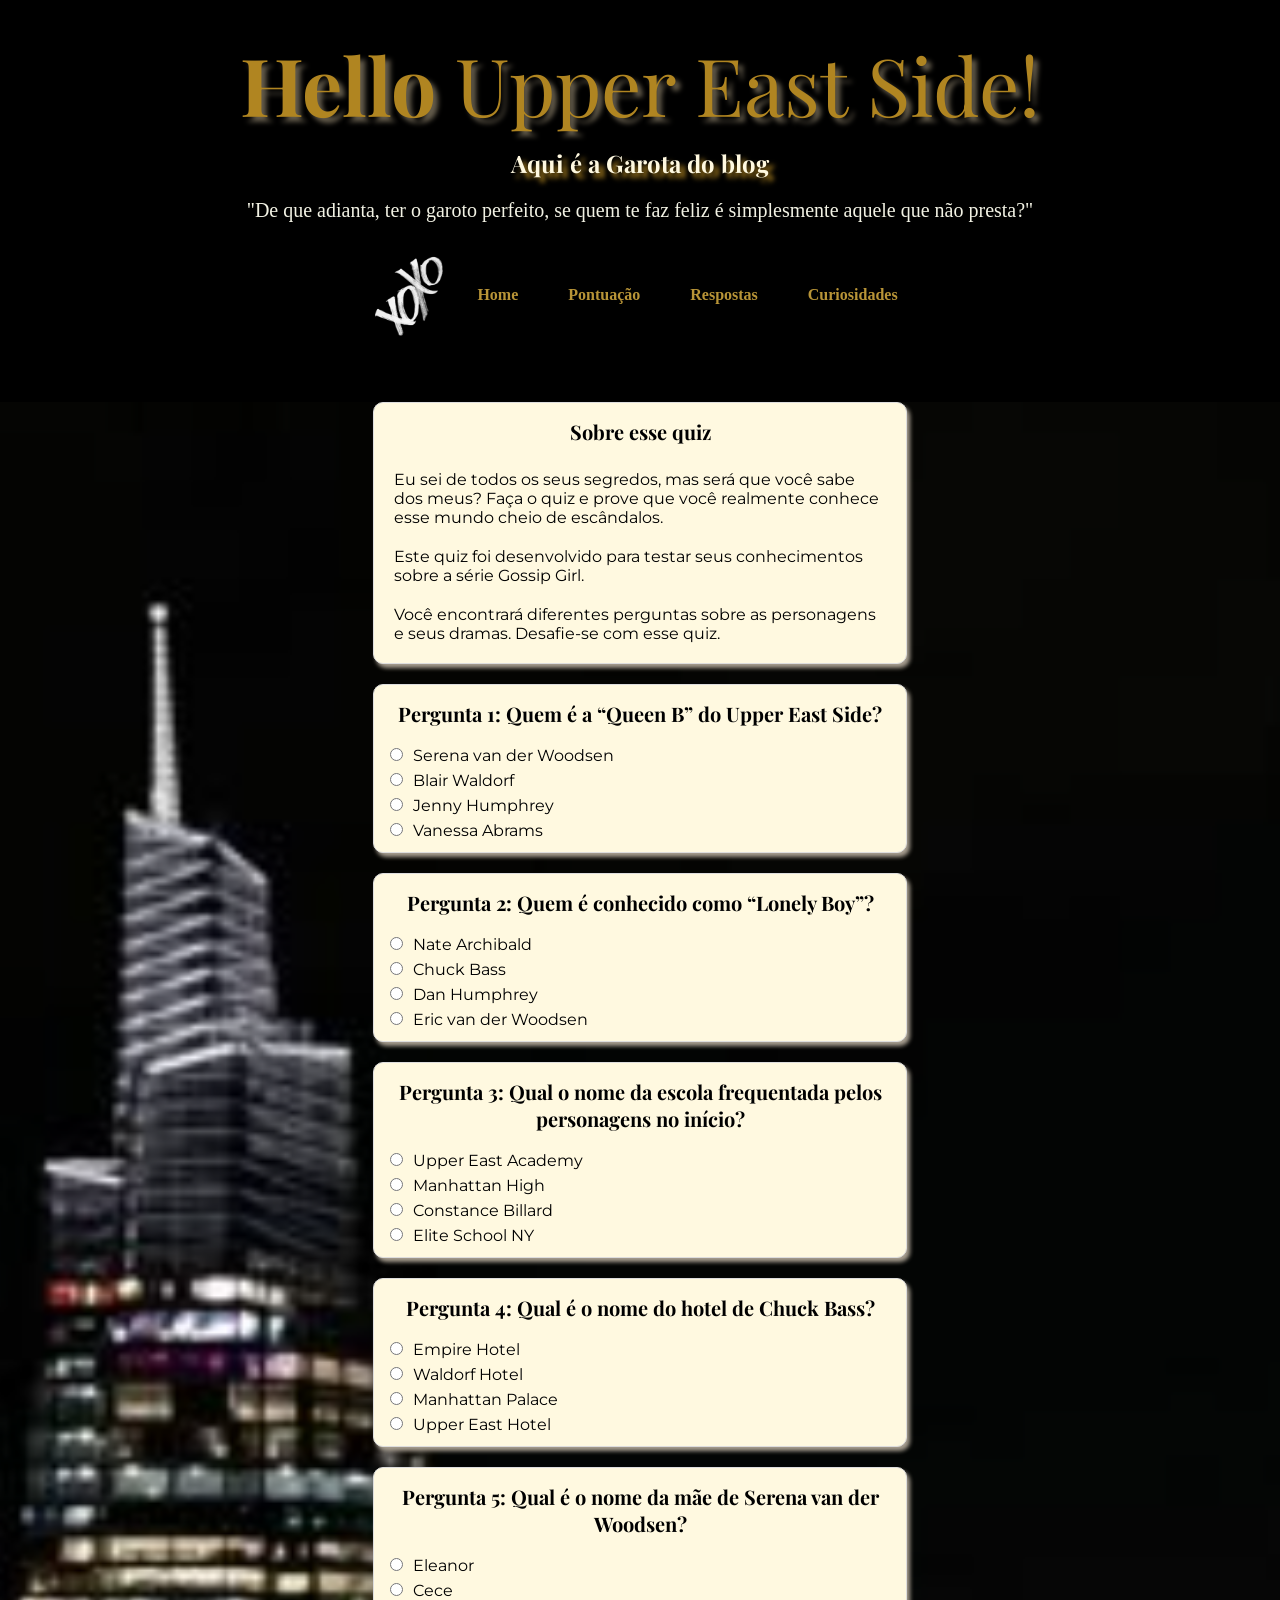
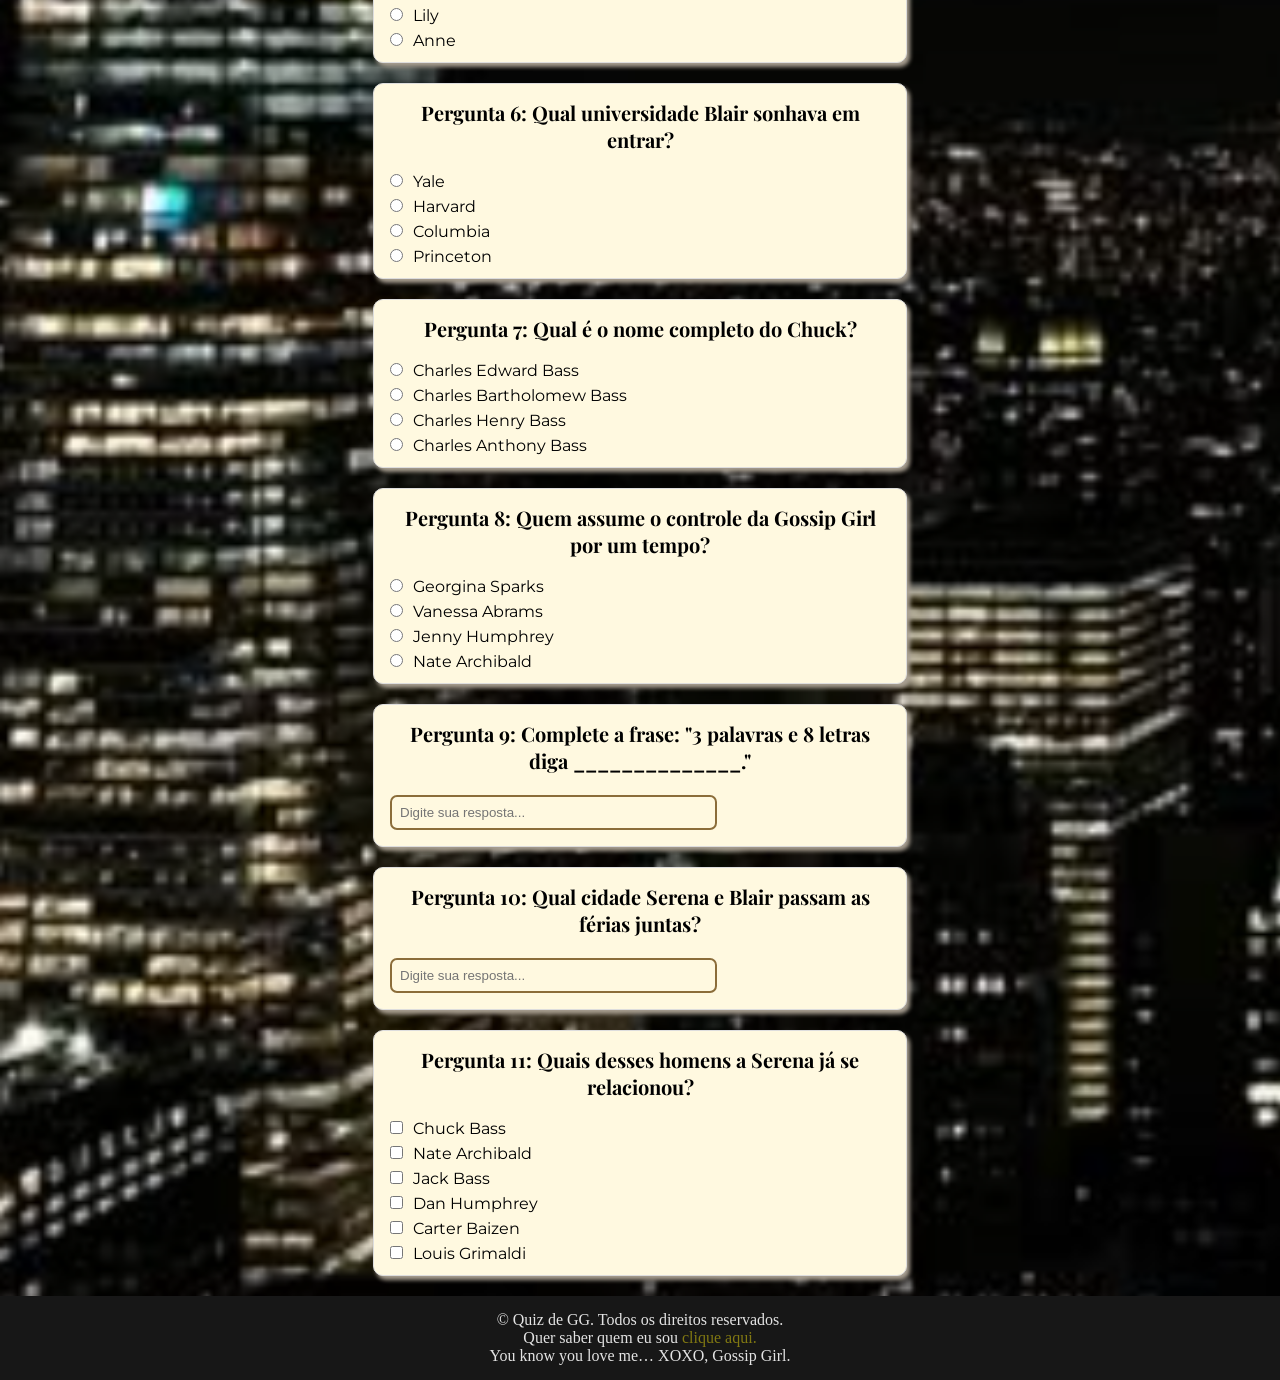
<file: index.html>
<!DOCTYPE html>
<html lang="pt-br">

<head>
    <meta charset="UTF-8">
    <meta name="viewport" content="width=device-width, initial-scale=1.0">
    <title>Quiz Gossip Girl</title>
    <link rel="shortcut icon" href="img/favicon.ico">
    <link rel="stylesheet" href="./styles/style.css">
</head>
<body>
    <header>
        <h1><strong>Hello </strong>Upper East Side!</h1>
        <h2 class="sub">Aqui é a Garota do blog</h2>
        <p class="subtitulo-header">"De que adianta, ter o garoto perfeito, se quem te faz feliz é simplesmente aquele que não presta?"</p>
        <div class="cabecalho-menu">
            <img src="img/xoxo.png" alt="imagem gossip girl" class="cabecalho-menu-img">
            <nav class="menu">
                <a href="index.html">Home</a>
                <a href="pontuacao.html">Pontuação</a>
                <a href="respostas.html">Respostas</a>
                <a href="curiosidades.html">Curiosidades</a>
            </nav>
        </div>
    </header>
    <main class="principal">
        <section class="principal-secoes">
            <h2 class="subtitulo">Sobre esse quiz</h2>
            <p>Eu sei de todos os seus segredos, mas será que você sabe dos meus? Faça o quiz e prove que você realmente
                conhece esse mundo cheio de escândalos.</p>
            <p>Este quiz foi desenvolvido para testar seus conhecimentos sobre a série Gossip Girl.</p>
            <p>Você encontrará diferentes perguntas sobre as personagens e seus dramas. Desafie-se com esse quiz.</p>
        </section>
        <section class="principal-secoes">
            <h2 class="subtitulo">Pergunta 1: Quem é a “Queen B” do Upper East Side?</h2>
            <form>
                <input type="radio" name="pergunta1" id="p1a">
                <label for="p1a">Serena van der Woodsen</label><br>

                <input type="radio" name="pergunta1" id="p2b">
                <label for="p2b">Blair Waldorf</label><br>

                <input type="radio" name="pergunta1" id="p3c">
                <label for="p3c">Jenny Humphrey</label><br>

                <input type="radio" name="pergunta1" id="p4d">
                <label for="p4d">Vanessa Abrams</label>
            </form>
        </section>
        <section class="principal-secoes">
            <h2 class="subtitulo">Pergunta 2: Quem é conhecido como “Lonely Boy”?</h2>
            <form>
                <input type="radio" name="pergunta2" id="p1a">
                <label for="p1a">Nate Archibald</label><br>

                <input type="radio" name="pergunta2" id="p2b">
                <label for="p2b">Chuck Bass</label><br>

                <input type="radio" name="pergunta2" id="p3c">
                <label for="p3c">Dan Humphrey</label><br>

                <input type="radio" name="pergunta2" id="p4d">
                <label for="p4d">Eric van der Woodsen</label>
            </form>
        </section>
        <section class="principal-secoes">
            <h2 class="subtitulo">Pergunta 3: Qual o nome da escola frequentada pelos personagens no início?</h2>
            <form>
                <input type="radio" name="pergunta3" id="p1a">
                <label for="p1a">Upper East Academy</label><br>

                <input type="radio" name="pergunta3" id="p2b">
                <label for="p2b">Manhattan High</label><br>

                <input type="radio" name="pergunta3" id="p3c">
                <label for="p3c">Constance Billard</label><br>

                <input type="radio" name="pergunta3" id="p4d">
                <label for="p4d">Elite School NY</label>
            </form>
        </section>
        <section class="principal-secoes">
            <h2 class="subtitulo">Pergunta 4: Qual é o nome do hotel de Chuck Bass?</h2>
            <form>
                <input type="radio" name="pergunta4" id="p1a">
                <label for="p1a">Empire Hotel</label><br>

                <input type="radio" name="pergunta4" id="p2b">
                <label for="p2b">Waldorf Hotel</label><br>

                <input type="radio" name="pergunta4" id="p3c">
                <label for="p3c">Manhattan Palace</label><br>

                <input type="radio" name="pergunta4" id="p4d">
                <label for="p4d">Upper East Hotel</label>
            </form>
        </section>
        <section class="principal-secoes">
            <h2 class="subtitulo">Pergunta 5: Qual é o nome da mãe de Serena van der Woodsen?</h2>
            <form>
                <input type="radio" name="pergunta5" id="p1a">
                <label for="p1a">Eleanor</label><br>

                <input type="radio" name="pergunta5" id="p2b">
                <label for="p2b">Cece</label><br>

                <input type="radio" name="pergunta5" id="p3c">
                <label for="p3c">Lily</label><br>

                <input type="radio" name="pergunta5" id="p4d">
                <label for="p4d">Anne</label>
            </form>
        </section>
        <section class="principal-secoes">
            <h2 class="subtitulo">Pergunta 6: Qual universidade Blair sonhava em entrar?</h2>
            <form>
                <input type="radio" name="pergunta6" id="p1a">
                <label for="p1a">Yale</label><br>

                <input type="radio" name="pergunta6" id="p2b">
                <label for="p2b">Harvard</label><br>

                <input type="radio" name="pergunta6" id="p3c">
                <label for="p3c">Columbia</label><br>

                <input type="radio" name="pergunta6" id="p4d">
                <label for="p4d">Princeton</label>
            </form>
        </section>
        <section class="principal-secoes">
            <h2 class="subtitulo">Pergunta 7: Qual é o nome completo do Chuck?</h2>
            <form>
                <input type="radio" name="pergunta7" id="p1a">
                <label for="p1a">Charles Edward Bass</label><br>

                <input type="radio" name="pergunta7" id="p2b">
                <label for="p2b">Charles Bartholomew Bass</label><br>

                <input type="radio" name="pergunta7" id="p3c">
                <label for="p3c">Charles Henry Bass</label><br>

                <input type="radio" name="pergunta7" id="p4d">
                <label for="p4d">Charles Anthony Bass</label>
            </form>
        </section>
        <section class="principal-secoes">
            <h2 class="subtitulo">Pergunta 8: Quem assume o controle da Gossip Girl por um tempo?</h2>
            <form>
                <input type="radio" name="pergunta7" id="p1a">
                <label for="p1a">Georgina Sparks</label><br>

                <input type="radio" name="pergunta7" id="p2b">
                <label for="p2b">Vanessa Abrams</label><br>

                <input type="radio" name="pergunta7" id="p3c">
                <label for="p3c">Jenny Humphrey</label><br>

                <input type="radio" name="pergunta7" id="p4d">
                <label for="p4d">Nate Archibald</label>
            </form>
        </section>
        <section class="principal-secoes">
            <h2 class="subtitulo">Pergunta 9: Complete a frase: "3 palavras e 8 letras diga ______________."</h2>
            <form>
                <input type="text" name="pergunta2" id="p2" placeholder="Digite sua resposta...">
            </form>
        </section>
        <section class="principal-secoes">
            <h2 class="subtitulo">Pergunta 10: Qual cidade Serena e Blair passam as férias juntas?</h2>
            <form>
                <input type="text" name="pergunta2" id="p2" placeholder="Digite sua resposta...">
            </form>
        </section>
        <section class="principal-secoes">
            <h2 class="subtitulo">Pergunta 11: Quais desses homens a Serena já se relacionou?</h2>
            <form>
                <input type="checkbox" name="pergunta5" id="p5a" value="Chuck Bass">
                <label for="p5a">Chuck Bass</label><br>

                <input type="checkbox" name="pergunta5" id="p5b" value="Nate Archibald">
                <label for="p5b">Nate Archibald</label><br>

                <input type="checkbox" name="pergunta5" id="p5c" value="Jack Bass">
                <label for="p5c">Jack Bass</label><br>

                <input type="checkbox" name="pergunta5" id="p5d" value="Dan Humphrey">
                <label for="p5d">Dan Humphrey</label><br>

                <input type="checkbox" name="pergunta5" id="p5e" value="Carter Baizen">
                <label for="p5e">Carter Baizen</label><br>

                <input type="checkbox" name="pergunta5" id="p5f" value="Louis Grimaldi">
                <label for="p5f">Louis Grimaldi</label>

            </form>
        </section>
    </main>
    <footer>
        <footer class="rodape">
            <p>
                &copy Quiz de GG. Todos os direitos reservados.
            </p>
            <p>
                Quer saber quem eu sou <a href="https://mariagarnica1709.github.io/portifolio/" class="footer-link"
                    target="_blank">clique aqui.</a><br>
            </p>
            <p>You know you love me… XOXO, Gossip Girl.</p>
        </footer>
    </footer>
</body>
</html>
</file>
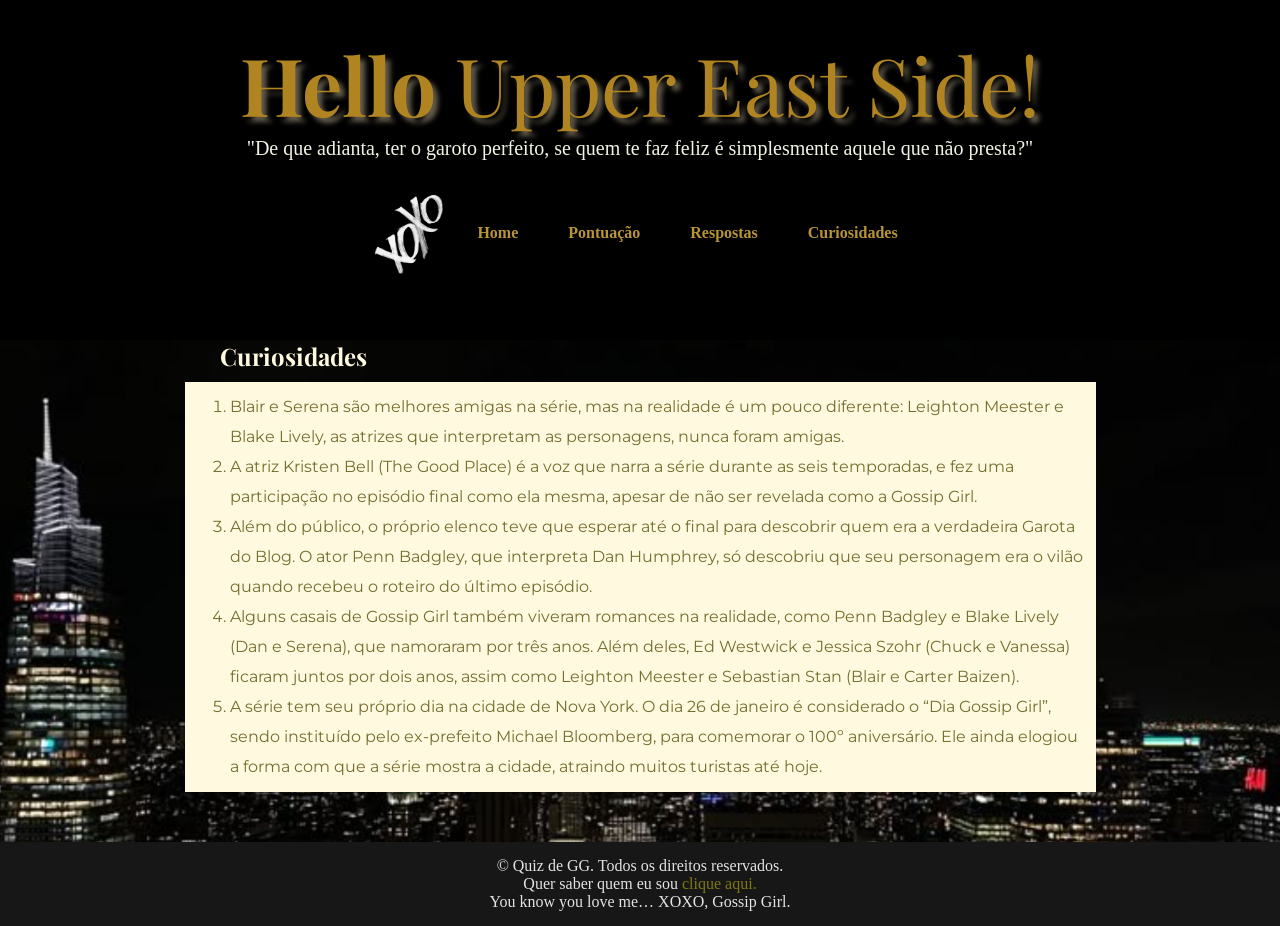
<file: curiosidades.html>
<!DOCTYPE html>
<html lang="pt-br">
<head>
    <meta charset="UTF-8">
    <meta name="viewport" content="width=device-width, initial-scale=1.0">
    <title>Quiz Gossip Girl</title>
    <link rel="shortcut icon" href="img/favicon.ico">
    <link rel="stylesheet" href="./styles/curiosidades.css">
</head>
<body>
    <header>
        <h1><strong>Hello </strong>Upper East Side!</h1>
        <p class="subtitulo-header">"De que adianta, ter o garoto perfeito, se quem te faz feliz é simplesmente aquele
            que não presta?"</p>
        <div class="cabecalho-menu">
            <img src="img/xoxo.png" alt="imagem gossip girl" class="cabecalho-menu-img">
            <nav class="menu">
                <a href="index.html">Home</a>
                <a href="pontuacao.html">Pontuação</a>
                <a href="respostas.html">Respostas</a>
                <a href="curiosidades.html">Curiosidades</a>
            </nav>
        </div>
    </header>
    <main class="principal">
        <h2>Curiosidades</h2>
        <ol class="curiosidades-sub">
            <li>
                Blair e Serena são melhores amigas na série, mas na realidade é um pouco diferente: Leighton Meester e Blake Lively, as atrizes que interpretam as personagens, nunca foram amigas.
            </li>
            <li>
                A atriz Kristen Bell (The Good Place) é a voz que narra a série durante as seis temporadas, e fez uma participação no episódio final como ela mesma, apesar de não ser revelada como a Gossip Girl.
            </li>
            <li>
                Além do público, o próprio elenco teve que esperar até o final para descobrir quem era a verdadeira Garota do Blog. O ator Penn Badgley, que interpreta Dan Humphrey, só descobriu que seu personagem era o vilão quando recebeu o roteiro do último episódio.
            </li>  
            <li>
                Alguns casais de Gossip Girl também viveram romances na realidade, como Penn Badgley e Blake Lively (Dan e Serena), que namoraram por três anos. Além deles, Ed Westwick e Jessica Szohr (Chuck e Vanessa) ficaram juntos por dois anos, assim como Leighton Meester e Sebastian Stan (Blair e Carter Baizen).
            </li>
            <li>
                A série tem seu próprio dia na cidade de Nova York. O dia 26 de janeiro é considerado o “Dia Gossip Girl”, sendo instituído pelo ex-prefeito Michael Bloomberg, para comemorar o 100º aniversário. Ele ainda elogiou a forma com que a série mostra a cidade, atraindo muitos turistas até hoje.
            </li>
        </ol>
    </main>
    <footer>
        <footer class="rodape">
            <p>
                &copy Quiz de GG. Todos os direitos reservados.
            </p>
            <p>
                Quer saber quem eu sou <a href="https://mariagarnica1709.github.io/portifolio/" class="footer-link"
                    target="_blank">clique aqui.</a><br>
            </p>
            <p>You know you love me… XOXO, Gossip Girl.</p>
        </footer>
    </footer>
</body>
</html>
</file>
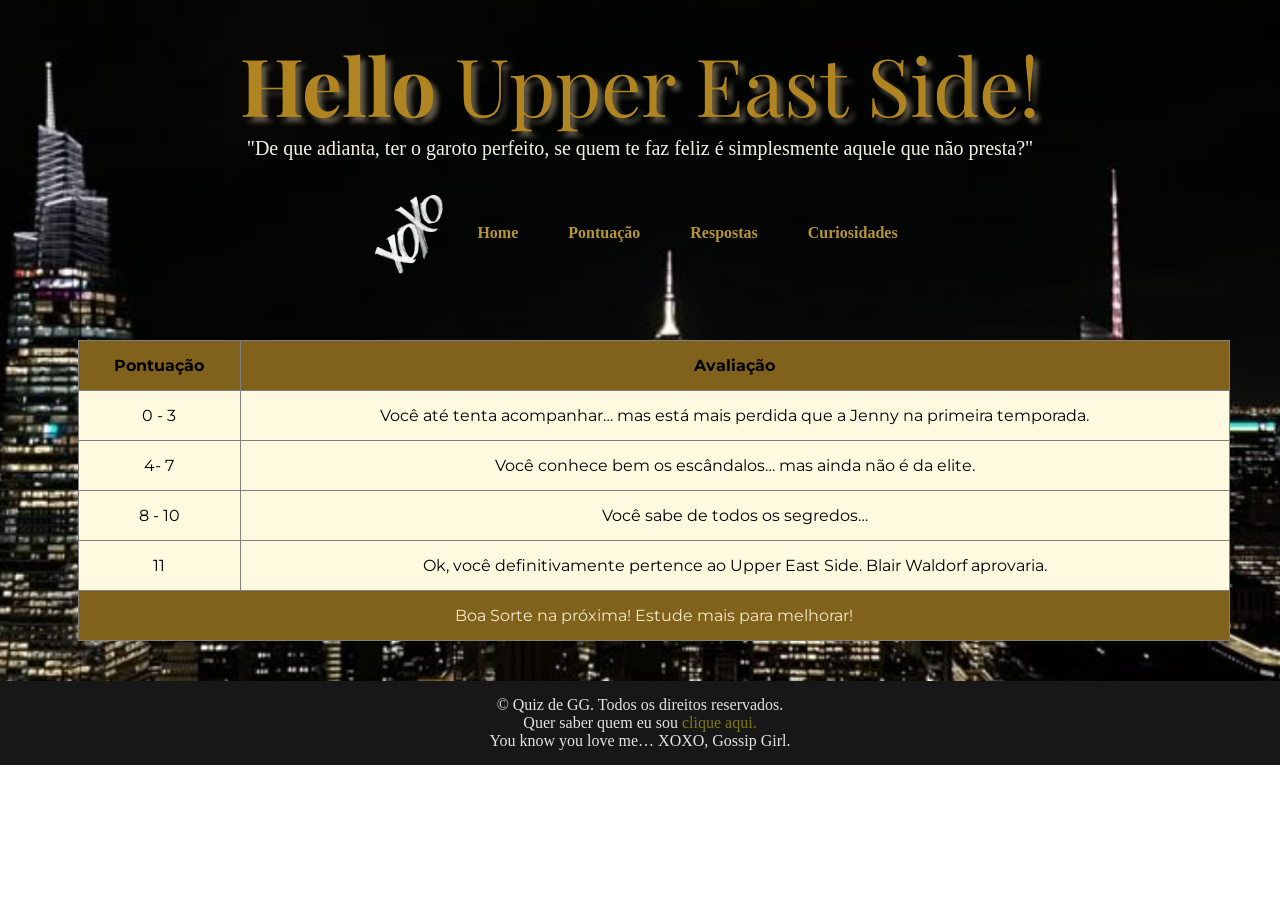
<file: pontuacao.html>
<!DOCTYPE html>
<html lang="pt-br">
<head>
    <meta charset="UTF-8">
    <meta name="viewport" content="width=device-width, initial-scale=1.0">
    <title>Quiz Gossip Girl</title>
    <link rel="shortcut icon" href="img/favicon.ico">
    <link rel="stylesheet" href="./styles/pontuacao.css">
</head>
<body>
    <header>
        <h1><strong>Hello </strong>Upper East Side!</h1>
        <p class="subtitulo-header">"De que adianta, ter o garoto perfeito, se quem te faz feliz é simplesmente aquele
            que não presta?"</p>
        <div class="cabecalho-menu">
            <img src="img/xoxo.png" alt="imagem gossip girl" class="cabecalho-menu-img">
            <nav class="menu">
                <a href="index.html">Home</a>
                <a href="pontuacao.html">Pontuação</a>
                <a href="respostas.html">Respostas</a>
                <a href="curiosidades.html">Curiosidades</a>
            </nav>
        </div>
    </header>
    <main class="principal">
        <table border="1">
            <thead>
                <tr>
                    <td>Pontuação</td>
                    <td>Avaliação</td>
                </tr>
            </thead>
            <tbody>
                <tr>
                    <td>0 - 3</td>
                    <td>Você até tenta acompanhar… mas está mais perdida que a Jenny na primeira temporada.</td>
                </tr>
                <tr>
                    <td>4- 7</td>
                    <td>Você conhece bem os escândalos… mas ainda não é da elite.</td>
                </tr>
                <tr>
                    <td>8 - 10</td>
                    <td>Você sabe de todos os segredos…</td>
                </tr>
                <tr>
                    <td>11</td>
                    <td>Ok, você definitivamente pertence ao Upper East Side.
                    Blair Waldorf aprovaria.</td>
                </tr>
            </tbody>
            <tfoot>
                <tr>
                    <td colspan="2">Boa Sorte na próxima! Estude mais para melhorar!</td>
                </tr>
            </tfoot>
        </table>
    </main>
    <footer>
        <footer class="rodape">
            <p>
                &copy Quiz de GG. Todos os direitos reservados.
            </p>
            <p>
                Quer saber quem eu sou <a href="https://mariagarnica1709.github.io/portifolio/" class="footer-link"
                    target="_blank">clique aqui.</a><br>
            </p>
            <p>You know you love me… XOXO, Gossip Girl.</p>
        </footer>
    </footer>
</body>
</html>
</file>
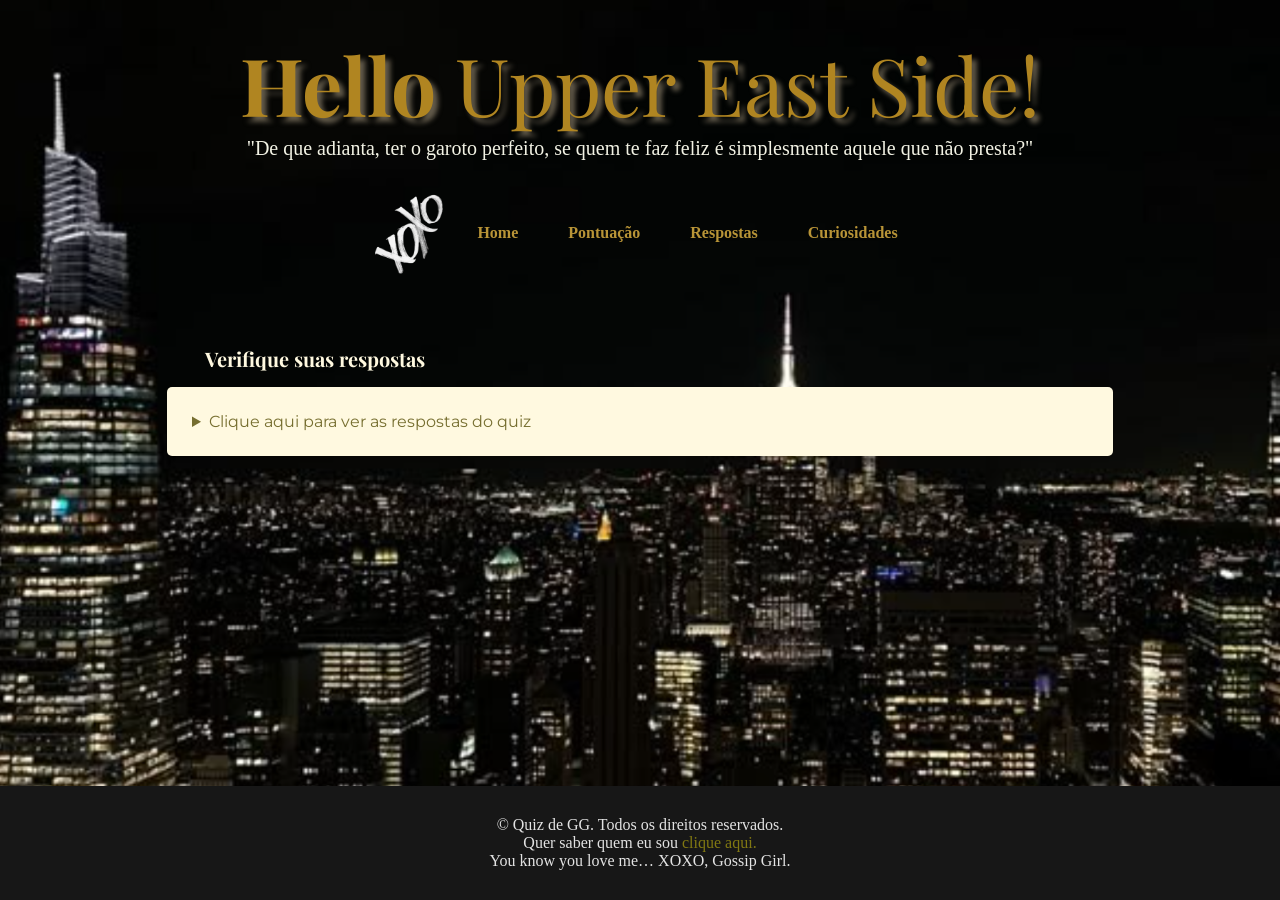
<file: respostas.html>
<!DOCTYPE html>
<html lang="pt-br">
<head>
    <meta charset="UTF-8">
    <meta name="viewport" content="width=device-width, initial-scale=1.0">
    <title>Quiz Gossip Girl</title>
    <link rel="shortcut icon" href="img/favicon.ico">
    <link rel="stylesheet" href="./styles/respostas.css">
</head>
<body>
    <header>
        <h1><strong>Hello </strong>Upper East Side!</h1>
        <p class="subtitulo-header">"De que adianta, ter o garoto perfeito, se quem te faz feliz é simplesmente aquele
            que não presta?"</p>
        <div class="cabecalho-menu">
            <img src="img/xoxo.png" alt="imagem gossip girl" class="cabecalho-menu-img">
            <nav class="menu">
                <a href="index.html">Home</a>
                <a href="pontuacao.html">Pontuação</a>
                <a href="respostas.html">Respostas</a>
                <a href="curiosidades.html">Curiosidades</a>
            </nav>
        </div>
    </header>
     <main class="principal">
        <h2 class="subtitulo">Verifique suas respostas</h2>
        <details>
            <summary>Clique aqui para ver as respostas do quiz</summary>
            <ol>
                <li>Blair Waldorf</li>
                <li>Dan Humphrey</li>
                <li>Constance Billard</li>
                <li>Empire Hotel</li>
                <li>Lily</li>
                <li>Yale</li>
                <li>Charles Bartholomew Bass</li>
                <li>Georgina Sparks</li>
                <li>e eu sou sua</li>
                <li>Paris</li>
                <li>Nate Archibald, Dan Humphrey e Carter Baizen</li>
            </ol>
        </details>
    </main>
    <footer class="rodape">
        <footer class="rodape">
            <p>
                &copy Quiz de GG. Todos os direitos reservados.
            </p>
            <p>
                Quer saber quem eu sou <a href="https://mariagarnica1709.github.io/portifolio/" class="footer-link"
                    target="_blank">clique aqui.</a><br>
            </p>
            <p>You know you love me… XOXO, Gossip Girl.</p>
        </footer>
    </footer>
</body>
</html>
</file>
<file: styles/style.css>
@import url('https://fonts.googleapis.com/css2?family=Montserrat:ital,wght@0,100..900;1,100..900&family=Playfair+Display:ital,wght@0,400..900;1,400..900&display=swap');
@import url('https://fonts.googleapis.com/css2?family=Libre+Baskerville:ital,wght@0,400..700;1,400..700&family=Montserrat:ital,wght@0,100..900;1,100..900&family=Playfair+Display:ital,wght@0,400..900;1,400..900&display=swap');
@import url('https://fonts.googleapis.com/css2?family=Libre+Baskerville:ital,wght@0,400..700;1,400..700&family=Montserrat:ital,wght@0,100..900;1,100..900&family=Playfair+Display:ital,wght@0,400..900;1,400..900&display=swap');
@import url('https://fonts.cdnfonts.com/css/henri-didot');

*{
    margin: 0;
    padding: 0;
}

body{
    background-color: #000;
    color: rgb(0, 0, 0);
    display: flex;
    flex-direction: column;
}

header{
    /* background-color: rgb(245, 244, 240); */
    border-radius: 10px;
    /* margin: 15px;
    padding: 5px; */
    width: 70%;
    margin: auto;
}

h1{
    font-family: "Playfair Display", serif;
    font-size: 80px;
    color: #b08521;
    font-weight: 200;
    text-align: center;
    margin-top: 30px;
    text-shadow: 5px 5px 5px #635b4b;
}

.sub{
    color: rgb(255, 249, 224);
    text-align: center;
    font-family: "Playfair Display", serif;
    margin: 10px 0 20px;
    text-shadow: 5px 5px 5px #b08521;
}

.subtitulo-header{
    color: rgb(242, 242, 228);
    font-size: 20px;
    text-align: center;
}

.subtitulo{
    font-size: 20px;
    text-align: center;
    padding: 5px;
    font-family: "Playfair Display", serif;
    
}

.principal-secoes p{
    padding: 10px;
}

img{
    width: 80px;
}

.cabecalho-menu{
    display: flex;
    align-items: center;
    justify-content:center;
    /* margin-top: 20px;
    padding: 20px 500px 20px; */
    margin: 25px;
    margin-bottom: 60px;
}


.menu{
    display: flex;
    gap: 10px;
}

.principal-secoes{
    background-color: rgb(255, 249, 224);
    width: 40%;
    margin: auto;
    /* margin: 20px;
    padding: 15px; */
    border-radius: 10px;
    margin-bottom: 20px;
    border: 1px solid #ddd;
    box-shadow: 3px 4px 4px rgb(168, 159, 145);
    padding: 10px;
}

.principal{
    font-family: "Montserrat", sans-serif;
    background-color: #000;
    background: url('../img/fotofundo.png');
    background-repeat: no-repeat;
    background-size: cover;
}

h2{
    margin-bottom: 10px;
}

.cabecalho-menu-img{
    width: 95px;
    height: auto;
}

.menu a{
    padding: 20px;
    text-decoration: none;
    color: #b89437;
    font-weight: bold;
}

.menu a:hover{
    background-color: rgb(214, 205, 171);
    color: rgb(109, 94, 30);
    border-radius: 20px;
}

input{
    margin: 6px;
}

.rodape{
    background-color: rgb(23, 23, 23);
    text-align: center;
    color: rgb(227, 227, 227);
    padding: 15px;
    flex-shrink: 0;
    bottom: 0;
}

.footer-link{
    color:  rgb(129, 120, 18) ;
    text-decoration: none;

}

.footer-link:hover{
    text-decoration: underline;
}
 
input[type="radio"], input[type="checkbox"]{
    accent-color: rgb(1, 1, 1);
}

input[type="text"]{
    width: 60%;
    padding: 8px;
    border: solid 2px rgb(139, 109, 58);
    border-radius: 7px;
    outline: none;
    background-color: transparent;
}
</file>
<file: styles/curiosidades.css>
@import url('style.css');

h2{
    color: rgb(255, 249, 224);
    margin-left: 220px;
    font-family: "Playfair Display", serif;
}

.curiosidades-sub{
    background-color: rgb(255, 249, 224);
    color: rgb(118, 110, 47);
    padding: 10px 10px 10px 5px;
    width: 70%;
    margin: auto;
    margin-bottom: 50px;
}

.curiosidades-sub li{
    margin-left: 40px;
    line-height: 30px;
}
</file>
<file: styles/pontuacao.css>
@import url('style.css');

table{
    width: 90%;
    border-collapse: collapse;
    margin-left: 78px;
    margin-bottom: 40px;
    background-color:  rgb(255, 249, 224);
}

thead{
    background-color:rgb(128, 98, 28) ;
    padding: 15px;
    font-weight: bold;
}

td{
    text-align:center;
    padding: 15px;

}

tfoot td{
    background-color: rgb(128, 98, 28);
    color: rgb(243, 234, 202);
}

body{
    background: url('../img/fotofundo.png');
    background-repeat: no-repeat;
    background-size: cover;
    background-position: left right;
}

.principal{
    background: none;
}
</file>
<file: styles/respostas.css>
@import url('style.css');


html, body{
    height: 100%;
}

body{
    background: url('../img/fotofundo.png');
    background-repeat: no-repeat;
    background-size: cover;
}

.principal{
    background: none;
    flex: 1 0 auto;
}

.subtitulo{
    color:  rgb(255, 249, 224);
    margin-left: 200px;
    text-align: left;
}

details{
    background-color: rgb(255, 249, 224);
    color: rgb(118, 110, 47);
    padding: 25px;
    border-radius: 5px;
    margin: auto;
    margin-bottom: 25px;
    width: 70%;
}

summary{
    color: rgb(118, 110, 47);
    cursor: pointer;
}

ol{
    margin-left: 15px;
    margin-top: 10px;
}

li{
    padding: 4px;
}
</file>
